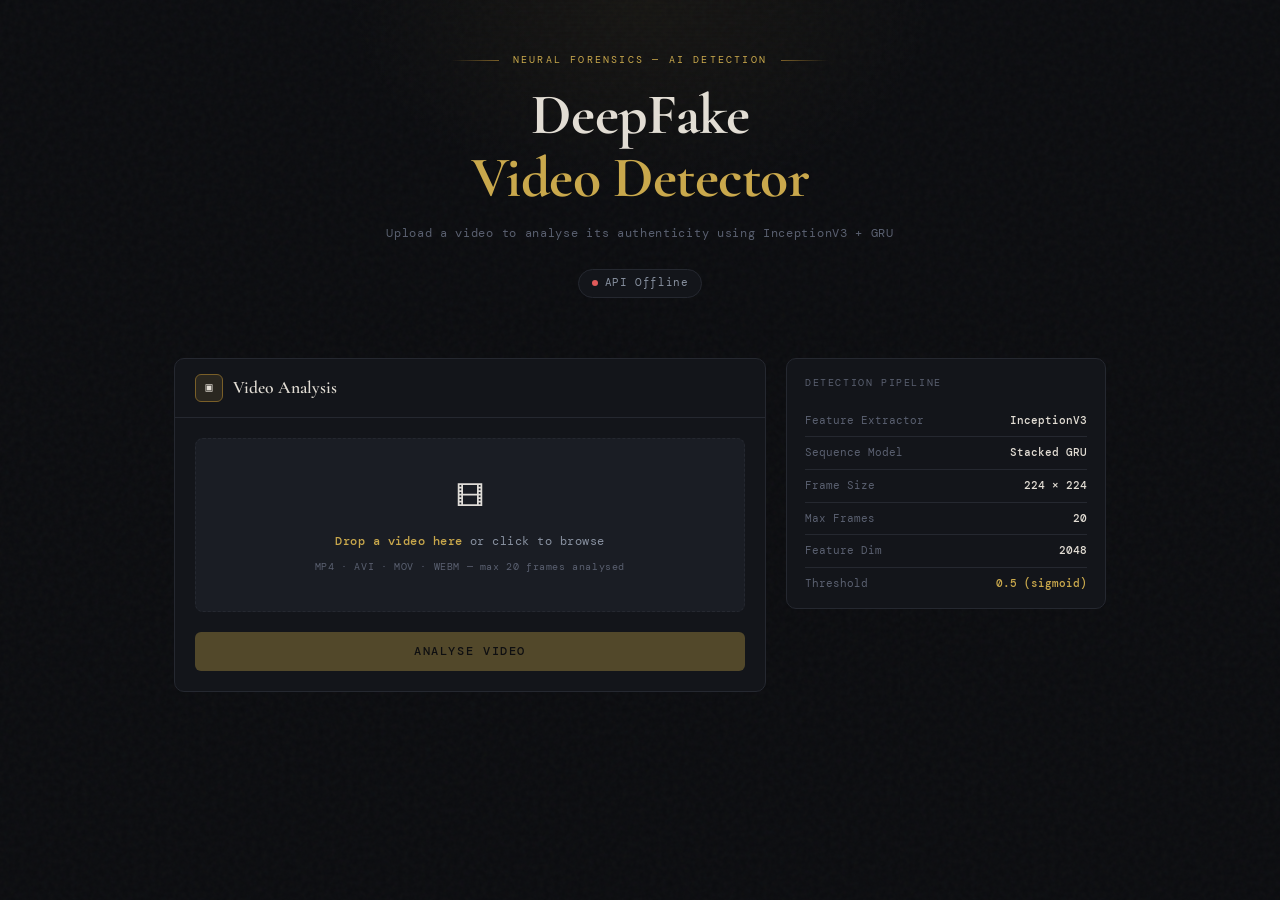
<file: index.html>
<!DOCTYPE html>
<html lang="en">
<head>
  <meta charset="UTF-8"/>
  <meta name="viewport" content="width=device-width, initial-scale=1.0"/>
  <title>DeepFake Detector</title>
  <link rel="preconnect" href="https://fonts.googleapis.com">
  <link rel="preconnect" href="https://fonts.gstatic.com" crossorigin>
  <link href="https://fonts.googleapis.com/css2?family=Cormorant+Garamond:wght@400;600;700&family=DM+Mono:wght@300;400;500&display=swap" rel="stylesheet">
  <style>
    *, *::before, *::after { box-sizing: border-box; margin: 0; padding: 0; }

    :root {
      --bg:         #0b0c0f;
      --surface:    #13151a;
      --surface2:   #1a1d24;
      --border:     #252830;
      --gold:       #c9a84c;
      --gold-dim:   #7a5f28;
      --gold-glow:  rgba(201,168,76,0.12);
      --red:        #e05a5a;
      --red-dim:    rgba(224,90,90,0.12);
      --green:      #4ade80;
      --green-dim:  rgba(74,222,128,0.12);
      --text:       #e2ddd4;
      --muted:      #5a6070;
      --dim:        #8891a0;
      --radius:     10px;
      --mono:       'DM Mono', monospace;
      --serif:      'Cormorant Garamond', Georgia, serif;
    }

    html { scroll-behavior: smooth; }

    body {
      background: var(--bg);
      color: var(--text);
      font-family: var(--mono);
      font-size: 13px;
      min-height: 100vh;
      line-height: 1.6;
      overflow-x: hidden;
    }

    /* ── Scanline + grain overlay ── */
    body::before {
      content: '';
      position: fixed; inset: 0; z-index: 0; pointer-events: none;
      background-image:
        repeating-linear-gradient(
          0deg,
          transparent,
          transparent 2px,
          rgba(0,0,0,0.03) 2px,
          rgba(0,0,0,0.03) 4px
        ),
        url("data:image/svg+xml,%3Csvg viewBox='0 0 200 200' xmlns='http://www.w3.org/2000/svg'%3E%3Cfilter id='n'%3E%3CfeTurbulence type='fractalNoise' baseFrequency='0.8' numOctaves='4' stitchTiles='stitch'/%3E%3C/filter%3E%3Crect width='100%25' height='100%25' filter='url(%23n)' opacity='0.035'/%3E%3C/svg%3E");
    }

    /* ── Ambient glow ── */
    body::after {
      content: '';
      position: fixed;
      top: -200px; left: 50%; transform: translateX(-50%);
      width: 600px; height: 400px;
      background: radial-gradient(ellipse, rgba(201,168,76,0.06) 0%, transparent 70%);
      pointer-events: none; z-index: 0;
    }

    /* ── Layout ── */
    .page {
      position: relative; z-index: 1;
      max-width: 980px; margin: 0 auto;
      padding: 52px 24px 88px;
    }

    /* ── Header ── */
    header {
      text-align: center;
      margin-bottom: 60px;
      animation: fadeDown 0.7s ease both;
    }

    .eyebrow {
      font-size: 10px;
      letter-spacing: 0.22em;
      text-transform: uppercase;
      color: var(--gold);
      margin-bottom: 16px;
      display: flex; align-items: center; justify-content: center; gap: 14px;
    }
    .eyebrow::before, .eyebrow::after {
      content: ''; display: block;
      width: 48px; height: 1px;
      background: linear-gradient(to right, transparent, var(--gold-dim));
    }
    .eyebrow::after { transform: scaleX(-1); }

    h1 {
      font-family: var(--serif);
      font-size: clamp(2.4rem, 5.5vw, 3.6rem);
      font-weight: 700;
      letter-spacing: -0.01em;
      line-height: 1.1;
    }
    h1 em { font-style: normal; color: var(--gold); }

    .subtitle {
      margin-top: 14px;
      color: var(--muted);
      font-size: 11.5px;
      letter-spacing: 0.06em;
    }

    /* ── Status pills ── */
    .status-bar {
      display: flex; gap: 8px; justify-content: center; flex-wrap: wrap;
      margin-top: 26px;
    }
    .pill {
      display: inline-flex; align-items: center; gap: 7px;
      padding: 5px 13px;
      border-radius: 100px;
      border: 1px solid var(--border);
      background: var(--surface);
      font-size: 10.5px; letter-spacing: 0.06em;
      color: var(--dim);
    }
    .pill .dot {
      width: 6px; height: 6px; border-radius: 50%;
      background: var(--muted);
    }
    .pill.online .dot  { background: var(--green); box-shadow: 0 0 6px var(--green); }
    .pill.offline .dot { background: var(--red); }
    .pill.gold-dot .dot { background: var(--gold); box-shadow: 0 0 6px var(--gold); }

    /* ── Two-column grid ── */
    .grid {
      display: grid;
      grid-template-columns: 1fr 320px;
      gap: 20px;
      align-items: start;
    }
    @media (max-width: 720px) {
      .grid { grid-template-columns: 1fr; }
    }

    /* ── Card ── */
    .card {
      background: var(--surface);
      border: 1px solid var(--border);
      border-radius: var(--radius);
      overflow: hidden;
      animation: fadeIn 0.5s 0.1s ease both;
    }

    .card-head {
      padding: 15px 20px;
      border-bottom: 1px solid var(--border);
      display: flex; align-items: center; gap: 10px;
    }
    .card-icon {
      width: 28px; height: 28px; border-radius: 6px;
      background: var(--gold-glow);
      border: 1px solid var(--gold-dim);
      display: grid; place-items: center;
      font-size: 12px;
    }
    .card-title {
      font-family: var(--serif);
      font-size: 1.1rem;
      font-weight: 600;
    }

    /* ── Upload zone ── */
    .upload-zone {
      margin: 20px;
      border: 1px dashed var(--border);
      border-radius: 8px;
      padding: 36px 24px;
      text-align: center;
      cursor: pointer;
      transition: border-color 0.2s, background 0.2s;
      position: relative;
      background: var(--surface2);
    }
    .upload-zone:hover,
    .upload-zone.drag-over {
      border-color: var(--gold-dim);
      background: rgba(201,168,76,0.04);
    }
    .upload-zone input[type=file] {
      position: absolute; inset: 0;
      width: 100%; height: 100%;
      opacity: 0; cursor: pointer;
    }

    .upload-icon {
      font-size: 28px; margin-bottom: 12px;
      filter: grayscale(0.4);
    }
    .upload-label {
      font-size: 12px; color: var(--dim);
      letter-spacing: 0.04em;
    }
    .upload-label strong { color: var(--gold); font-weight: 500; }
    .upload-hint {
      margin-top: 8px;
      font-size: 10px;
      color: var(--muted);
      letter-spacing: 0.06em;
    }

    /* ── Video preview ── */
    .video-preview-wrap {
      margin: 0 20px 20px;
      display: none;
    }
    .video-preview-wrap.visible { display: block; }

    .video-meta {
      display: flex; align-items: center; justify-content: space-between;
      margin-bottom: 8px;
      font-size: 10px; color: var(--muted); letter-spacing: 0.08em;
      text-transform: uppercase;
    }
    .video-meta .file-name { color: var(--dim); }
    .video-meta .clear-btn {
      cursor: pointer; color: var(--muted);
      padding: 2px 8px;
      border: 1px solid var(--border);
      border-radius: 4px;
      font-family: var(--mono);
      font-size: 10px;
      background: none; color: var(--muted);
      transition: color 0.2s, border-color 0.2s;
    }
    .video-meta .clear-btn:hover { color: var(--red); border-color: var(--red); }

    video.preview {
      width: 100%;
      border-radius: 6px;
      border: 1px solid var(--border);
      background: #000;
      max-height: 260px;
      object-fit: contain;
    }

    /* ── Button ── */
    .btn-wrap { padding: 0 20px 20px; }

    .btn {
      width: 100%;
      padding: 12px;
      background: var(--gold);
      color: #080602;
      border: none; border-radius: 6px;
      font-family: var(--mono);
      font-size: 11.5px; font-weight: 500;
      letter-spacing: 0.14em; text-transform: uppercase;
      cursor: pointer;
      transition: opacity 0.2s, transform 0.12s;
      position: relative;
    }
    .btn:hover:not(:disabled) { opacity: 0.85; }
    .btn:active:not(:disabled) { transform: scale(0.99); }
    .btn:disabled { opacity: 0.35; cursor: not-allowed; }

    .btn .spinner {
      display: none;
      width: 14px; height: 14px;
      border: 2px solid rgba(0,0,0,0.2);
      border-top-color: #080602;
      border-radius: 50%;
      animation: spin 0.7s linear infinite;
      margin: 0 auto;
    }
    .btn.loading .btn-text { display: none; }
    .btn.loading .spinner  { display: block; }

    /* ── Progress log ── */
    .log-wrap {
      margin: 0 20px 20px;
      background: var(--surface2);
      border: 1px solid var(--border);
      border-radius: 6px;
      padding: 12px 14px;
      display: none;
      font-size: 10.5px;
      color: var(--muted);
      letter-spacing: 0.03em;
    }
    .log-wrap.visible { display: block; }
    .log-line { margin-bottom: 4px; }
    .log-line:last-child { margin-bottom: 0; }
    .log-line .ts { color: var(--gold-dim); margin-right: 8px; }
    .log-line .ok  { color: var(--green); }
    .log-line .err { color: var(--red); }
    .log-line .run { color: var(--gold); }

    /* ── Error ── */
    .error-msg {
      margin: 0 20px 16px;
      padding: 10px 14px;
      background: var(--red-dim);
      border: 1px solid rgba(224,90,90,0.3);
      border-radius: 6px;
      color: var(--red);
      font-size: 11px;
      display: none;
    }

    /* ── Sidebar ── */
    .sidebar { display: flex; flex-direction: column; gap: 16px; }

    /* ── How it works card ── */
    .info-card {
      background: var(--surface);
      border: 1px solid var(--border);
      border-radius: var(--radius);
      padding: 16px 18px;
      animation: fadeIn 0.5s 0.2s ease both;
    }
    .info-title {
      font-size: 10px; letter-spacing: 0.16em;
      text-transform: uppercase; color: var(--muted);
      margin-bottom: 14px;
    }
    .info-row {
      display: flex; justify-content: space-between; align-items: flex-start;
      padding: 7px 0;
      border-bottom: 1px solid var(--border);
      font-size: 11px; gap: 10px;
    }
    .info-row:last-child { border-bottom: none; padding-bottom: 0; }
    .info-key { color: var(--muted); flex-shrink: 0; }
    .info-val { color: var(--text); font-weight: 500; text-align: right; }
    .info-val.gold { color: var(--gold); }

    /* ── Result card ── */
    .result-card {
      background: var(--surface);
      border: 1px solid var(--border);
      border-radius: var(--radius);
      overflow: hidden;
      display: none;
      animation: fadeIn 0.4s ease both;
    }
    .result-card.visible { display: block; }

    .result-head {
      padding: 14px 18px;
      border-bottom: 1px solid var(--border);
      font-size: 10px; letter-spacing: 0.15em;
      text-transform: uppercase; color: var(--muted);
    }
    .result-body { padding: 20px 18px; }

    .verdict {
      font-family: var(--serif);
      font-size: 2rem; font-weight: 700;
      line-height: 1; margin-bottom: 6px;
    }
    .verdict.fake { color: var(--red); }
    .verdict.real { color: var(--green); }

    .verdict-sub {
      font-size: 11px; color: var(--muted);
      letter-spacing: 0.04em; margin-bottom: 20px;
    }

    /* ── Gauge ── */
    .gauge-label {
      display: flex; justify-content: space-between;
      font-size: 10px; color: var(--muted); margin-bottom: 7px;
      letter-spacing: 0.06em;
    }
    .gauge-track {
      height: 5px; border-radius: 100px;
      background: var(--surface2);
      border: 1px solid var(--border);
      overflow: hidden; margin-bottom: 18px;
    }
    .gauge-fill {
      height: 100%; border-radius: 100px;
      background: linear-gradient(90deg, var(--gold-dim), var(--gold));
      width: 0%;
      transition: width 0.9s cubic-bezier(0.16, 1, 0.3, 1);
    }
    .gauge-fill.danger {
      background: linear-gradient(90deg, #8b1a1a, var(--red));
    }

    /* ── Stats ── */
    .stats {
      display: grid; grid-template-columns: 1fr 1fr;
      gap: 8px;
    }
    .stat {
      background: var(--surface2);
      border: 1px solid var(--border);
      border-radius: 6px; padding: 10px 12px;
    }
    .stat-label {
      font-size: 9px; letter-spacing: 0.1em;
      text-transform: uppercase; color: var(--muted);
      margin-bottom: 4px;
    }
    .stat-val { font-size: 14px; font-weight: 500; color: var(--text); }
    .stat-val.gold  { color: var(--gold); }
    .stat-val.red   { color: var(--red); }
    .stat-val.green { color: var(--green); }

    /* ── Model info (shown after first load) ── */
    .model-info {
      background: var(--surface);
      border: 1px solid var(--border);
      border-radius: var(--radius);
      padding: 16px 18px;
      display: none;
      animation: fadeIn 0.4s ease both;
    }
    .model-info.visible { display: block; }

    /* ── Animations ── */
    @keyframes fadeDown {
      from { opacity: 0; transform: translateY(-18px); }
      to   { opacity: 1; transform: translateY(0); }
    }
    @keyframes fadeIn {
      from { opacity: 0; transform: translateY(8px); }
      to   { opacity: 1; transform: translateY(0); }
    }
    @keyframes spin { to { transform: rotate(360deg); } }
  </style>
</head>
<body>
<div class="page">

  <!-- ── Header ── -->
  <header>
    <div class="eyebrow">Neural Forensics — AI Detection</div>
    <h1>DeepFake<br><em>Video Detector</em></h1>
    <p class="subtitle">Upload a video to analyse its authenticity using InceptionV3 + GRU</p>

    <div class="status-bar">
      <div class="pill" id="api-pill">
        <span class="dot"></span>
        <span id="api-pill-text">Connecting…</span>
      </div>
      <div class="pill gold-dot" id="model-pill" style="display:none">
        <span class="dot"></span>
        <span id="model-pill-text">—</span>
      </div>
    </div>
  </header>

  <!-- ── Grid ── -->
  <div class="grid">

    <!-- Left: upload card -->
    <div class="card">
      <div class="card-head">
        <div class="card-icon">▣</div>
        <span class="card-title">Video Analysis</span>
      </div>

      <!-- Drop zone (hidden when file is chosen) -->
      <div class="upload-zone" id="drop-zone">
        <input type="file" id="file-input" accept="video/*"/>
        <div class="upload-icon">🎞</div>
        <div class="upload-label">
          <strong>Drop a video here</strong> or click to browse
        </div>
        <div class="upload-hint">MP4 · AVI · MOV · WEBM — max 20 frames analysed</div>
      </div>

      <!-- Preview (shown once file selected) -->
      <div class="video-preview-wrap" id="preview-wrap">
        <div class="video-meta">
          <span class="file-name" id="file-name-label">—</span>
          <button class="clear-btn" onclick="clearFile()">✕ Clear</button>
        </div>
        <video class="preview" id="video-preview" controls></video>
      </div>

      <!-- Log -->
      <div class="log-wrap" id="log-wrap">
        <div class="log-line"><span class="ts">›</span><span id="log-text">Initialising…</span></div>
      </div>

      <!-- Error -->
      <div class="error-msg" id="error-msg"></div>

      <!-- CTA -->
      <div class="btn-wrap">
        <button class="btn" id="analyse-btn" onclick="analyse()" disabled>
          <span class="btn-text">Analyse Video</span>
          <div class="spinner"></div>
        </button>
      </div>
    </div>

    <!-- Right: sidebar -->
    <div class="sidebar">

      <!-- Pipeline info -->
      <div class="info-card">
        <div class="info-title">Detection Pipeline</div>
        <div class="info-row"><span class="info-key">Feature Extractor</span><span class="info-val">InceptionV3</span></div>
        <div class="info-row"><span class="info-key">Sequence Model</span><span class="info-val">Stacked GRU</span></div>
        <div class="info-row"><span class="info-key">Frame Size</span><span class="info-val">224 × 224</span></div>
        <div class="info-row"><span class="info-key">Max Frames</span><span class="info-val">20</span></div>
        <div class="info-row"><span class="info-key">Feature Dim</span><span class="info-val">2048</span></div>
        <div class="info-row"><span class="info-key">Threshold</span><span class="info-val gold">0.5 (sigmoid)</span></div>
      </div>

      <!-- Result card -->
      <div class="result-card" id="result-card">
        <div class="result-head">Analysis Result</div>
        <div class="result-body">
          <div class="verdict" id="verdict">—</div>
          <div class="verdict-sub" id="verdict-sub">—</div>

          <div class="gauge-label">
            <span id="gauge-side-label">Fake Probability</span>
            <span id="gauge-pct">—</span>
          </div>
          <div class="gauge-track">
            <div class="gauge-fill" id="gauge-fill"></div>
          </div>

          <div class="stats">
            <div class="stat">
              <div class="stat-label">Fake Prob.</div>
              <div class="stat-val" id="s-fake">—</div>
            </div>
            <div class="stat">
              <div class="stat-label">Real Prob.</div>
              <div class="stat-val" id="s-real">—</div>
            </div>
            <div class="stat">
              <div class="stat-label">Confidence</div>
              <div class="stat-val gold" id="s-conf">—</div>
            </div>
            <div class="stat">
              <div class="stat-label">Frames Used</div>
              <div class="stat-val" id="s-frames">—</div>
            </div>
          </div>
        </div>
      </div>

      <!-- Model info (after API responds) -->
      <div class="model-info" id="model-info-card">
        <div class="info-title">Model Info</div>
        <div class="info-row"><span class="info-key">Architecture</span><span class="info-val" id="mi-type">—</span></div>
        <div class="info-row"><span class="info-key">Threshold</span><span class="info-val gold" id="mi-thresh">—</span></div>
        <div class="info-row"><span class="info-key">Status</span><span class="info-val" style="color:var(--green)" id="mi-status">—</span></div>
      </div>

    </div>
  </div>
</div>

<script>
  const API = 'http://localhost:8000/api/v1';

  // ── Health check ────────────────────────────────────────────────────────────
  async function checkHealth() {
    const pill     = document.getElementById('api-pill');
    const pillText = document.getElementById('api-pill-text');
    try {
      const res  = await fetch(`${API}/health`);
      const data = await res.json();
      if (data.model_loaded) {
        pill.classList.add('online');
        pillText.textContent = 'Model Online';
        loadModelInfo();
      } else {
        pill.classList.add('offline');
        pillText.textContent = 'Model Not Loaded';
      }
    } catch {
      pill.classList.add('offline');
      pillText.textContent = 'API Offline';
    }
  }

  async function loadModelInfo() {
    try {
      const res  = await fetch(`${API}/model/info`);
      const data = await res.json();

      // Header pill
      document.getElementById('model-pill').style.display = 'flex';
      document.getElementById('model-pill-text').textContent = data.model_type;

      // Sidebar card
      document.getElementById('model-info-card').classList.add('visible');
      document.getElementById('mi-type').textContent   = data.model_type;
      document.getElementById('mi-thresh').textContent = data.threshold;
      document.getElementById('mi-status').textContent = 'Connected ✓';
    } catch { /* silent */ }
  }

  // ── File handling ───────────────────────────────────────────────────────────
  const fileInput   = document.getElementById('file-input');
  const dropZone    = document.getElementById('drop-zone');
  const previewWrap = document.getElementById('preview-wrap');
  const videoEl     = document.getElementById('video-preview');
  const analyseBtn  = document.getElementById('analyse-btn');

  let selectedFile = null;
  let currentVideoUrl = null; // Track URL for memory management

  fileInput.addEventListener('change', e => {
    if (e.target.files[0]) setFile(e.target.files[0]);
  });

  dropZone.addEventListener('dragover', e => {
    e.preventDefault(); dropZone.classList.add('drag-over');
  });
  dropZone.addEventListener('dragleave', () => dropZone.classList.remove('drag-over'));
  dropZone.addEventListener('drop', e => {
    e.preventDefault(); dropZone.classList.remove('drag-over');
    const f = e.dataTransfer.files[0];
    if (f && f.type.startsWith('video/')) setFile(f);
  });

  function setFile(file) {
    selectedFile = file;

    // FREE MEMORY: Revoke the old URL before creating a new one
    if (currentVideoUrl) URL.revokeObjectURL(currentVideoUrl);

    currentVideoUrl = URL.createObjectURL(file);
    videoEl.src = currentVideoUrl;

    document.getElementById('file-name-label').textContent = file.name;
    dropZone.style.display   = 'none';
    previewWrap.classList.add('visible');
    analyseBtn.disabled = false;

    // hide previous results
    document.getElementById('result-card').classList.remove('visible');
    document.getElementById('error-msg').style.display = 'none';
    document.getElementById('log-wrap').classList.remove('visible');
  }

  function clearFile() {
    selectedFile = null;

    // FREE MEMORY
    if (currentVideoUrl) URL.revokeObjectURL(currentVideoUrl);
    currentVideoUrl = null;

    videoEl.src  = '';
    fileInput.value = '';
    dropZone.style.display = '';
    previewWrap.classList.remove('visible');
    analyseBtn.disabled = true;
    document.getElementById('result-card').classList.remove('visible');
    document.getElementById('error-msg').style.display = 'none';
    document.getElementById('log-wrap').classList.remove('visible');
  }

  // ── Analyse ──────────────────────────────────────────────────────────────────
  let logTimeouts = []; // Array to track active timeouts

  async function analyse() {
    if (!selectedFile) return;

    const btn    = document.getElementById('analyse-btn');
    const errEl  = document.getElementById('error-msg');
    const logWrap = document.getElementById('log-wrap');
    const logText = document.getElementById('log-text');

    errEl.style.display = 'none';
    logWrap.classList.add('visible');
    btn.classList.add('loading');
    btn.disabled = true;

    // Clear any previous stray timeouts
    logTimeouts.forEach(clearTimeout);

    const steps = [
      { delay: 0,    cls: 'run', msg: 'Uploading video to server…' },
      { delay: 800,  cls: 'run', msg: 'Extracting up to 20 frames…' },
      { delay: 1800, cls: 'run', msg: 'Running InceptionV3 feature extraction…' },
      { delay: 3200, cls: 'run', msg: 'Running GRU sequence model…' },
    ];

    // Save timeout IDs so we can cancel them if the fetch finishes early
    logTimeouts = steps.map(s => setTimeout(() => {
      logText.innerHTML = `<span class="${s.cls}">${s.msg}</span>`;
    }, s.delay));

    const formData = new FormData();
    formData.append('file', selectedFile);

    try {
      const res = await fetch(`${API}/predict`, { method: 'POST', body: formData });

      // HALT THE FAKE LOGS
      logTimeouts.forEach(clearTimeout);

      if (!res.ok) {
        const err = await res.json();
        throw new Error(err.detail || `Server error ${res.status}`);
      }

      const data = await res.json();
      logText.innerHTML = `<span class="ok">✓ Analysis complete</span>`;
      renderResult(data);
    } catch (e) {
      logTimeouts.forEach(clearTimeout); // Stop logs on error too
      logText.innerHTML = `<span class="err">✕ ${e.message}</span>`;
      errEl.style.display = 'block';
      errEl.textContent   = `⚠  ${e.message}`;
    } finally {
      btn.classList.remove('loading');
      btn.disabled = false;
    }
  }

  // ── Render result ─────────────────────────────────────────────────────────────
  function renderResult(data) {
    const isFake  = data.label === 'FAKE';
    const fakePct = (data.fake_probability * 100).toFixed(1);
    const realPct = (data.real_probability * 100).toFixed(1);

    // Verdict
    const vEl = document.getElementById('verdict');
    vEl.textContent = isFake ? '⚠ FAKE' : '✓ REAL';
    vEl.className   = `verdict ${isFake ? 'fake' : 'real'}`;

    document.getElementById('verdict-sub').textContent = isFake
      ? 'This video shows signs of synthetic manipulation.'
      : 'No deepfake artefacts detected in this video.';

    // Gauge — shows fake probability
    document.getElementById('gauge-pct').textContent = `${fakePct}%`;
    const fill = document.getElementById('gauge-fill');
    fill.className = `gauge-fill${isFake ? ' danger' : ''}`;
    setTimeout(() => fill.style.width = `${fakePct}%`, 50);

    // Stats
    document.getElementById('s-fake').textContent   = `${fakePct}%`;
    document.getElementById('s-fake').className     = `stat-val ${isFake ? 'red' : ''}`;
    document.getElementById('s-real').textContent   = `${realPct}%`;
    document.getElementById('s-real').className     = `stat-val ${!isFake ? 'green' : ''}`;
    document.getElementById('s-conf').textContent   = data.confidence;
    document.getElementById('s-frames').textContent = data.frames_analyzed;

    document.getElementById('result-card').classList.add('visible');
    document.getElementById('result-card').scrollIntoView({ behavior: 'smooth', block: 'nearest' });
  }

  checkHealth();
</script>
</body>
</html>
</file>
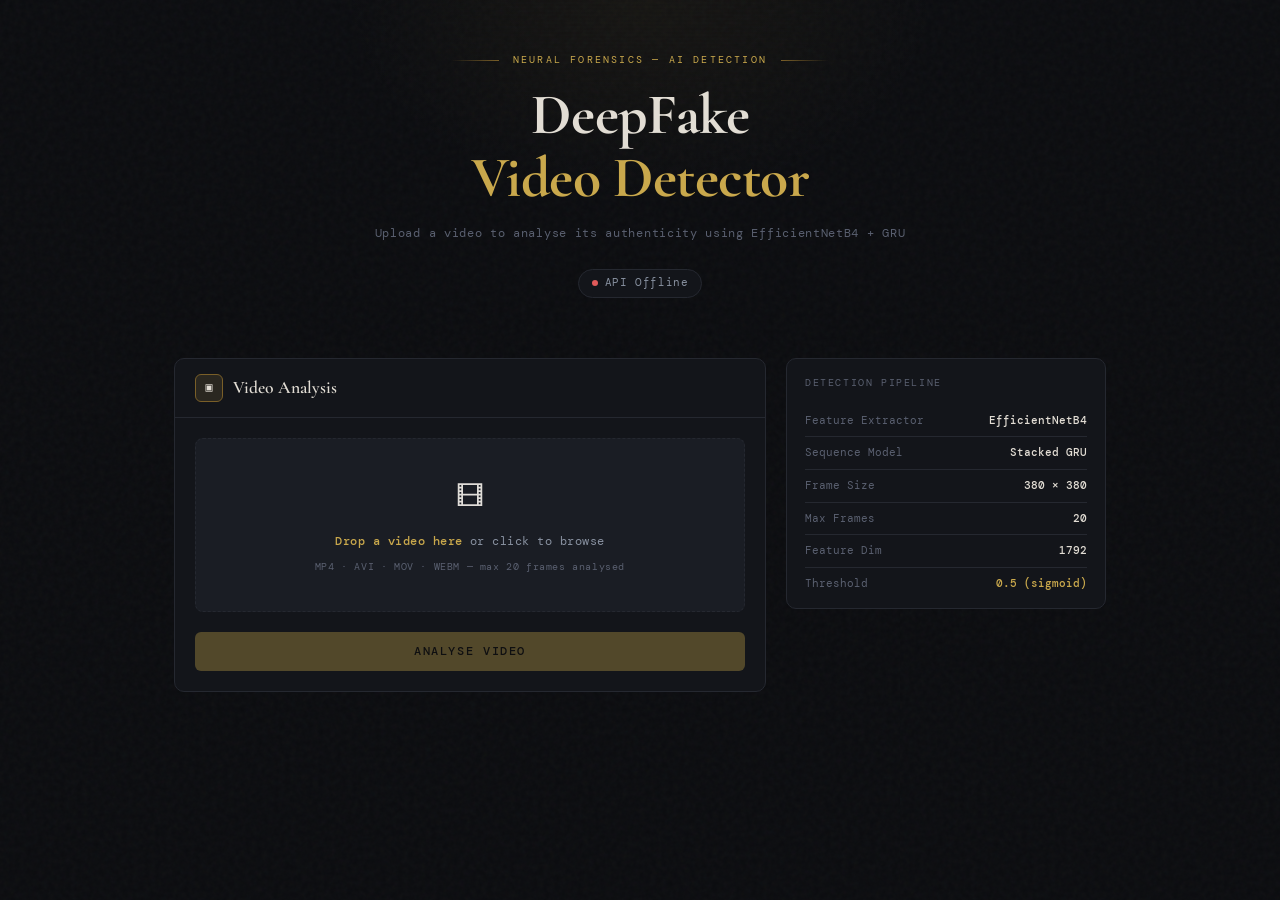
<file: templates/index.html>
<!DOCTYPE html>
<html lang="en">
<head>
  <meta charset="UTF-8"/>
  <meta name="viewport" content="width=device-width, initial-scale=1.0"/>
  <title>DeepFake Detector</title>
  <link rel="preconnect" href="https://fonts.googleapis.com">
  <link rel="preconnect" href="https://fonts.gstatic.com" crossorigin>
  <link href="https://fonts.googleapis.com/css2?family=Cormorant+Garamond:wght@400;600;700&family=DM+Mono:wght@300;400;500&display=swap" rel="stylesheet">

  <link rel="stylesheet" href="/static/css/style.css">
</head>
<body>
<div class="page">

  <header>
    <div class="eyebrow">Neural Forensics &mdash; AI Detection</div>
    <h1>DeepFake<br><em>Video Detector</em></h1>
    <p class="subtitle">Upload a video to analyse its authenticity using EfficientNetB4 + GRU</p>

    <div class="status-bar">
      <div class="pill" id="api-pill">
        <span class="dot"></span>
        <span id="api-pill-text">Connecting&hellip;</span>
      </div>
      <div class="pill gold-dot" id="model-pill" style="display:none">
        <span class="dot"></span>
        <span id="model-pill-text">&mdash;</span>
      </div>
    </div>
  </header>

  <div class="grid">

    <div class="card">
      <div class="card-head">
        <div class="card-icon">&#9635;</div>
        <span class="card-title">Video Analysis</span>
      </div>

      <div class="upload-zone" id="drop-zone">
        <input type="file" id="file-input" accept="video/*"/>
        <div class="upload-icon">&#127902;</div>
        <div class="upload-label">
          <strong>Drop a video here</strong> or click to browse
        </div>
        <div class="upload-hint">MP4 &middot; AVI &middot; MOV &middot; WEBM &mdash; max 20 frames analysed</div>
      </div>

      <div class="video-preview-wrap" id="preview-wrap">
        <div class="video-meta">
          <span class="file-name" id="file-name-label">&mdash;</span>
          <button class="clear-btn" onclick="clearFile()">&times; Clear</button>
        </div>
        <video class="preview" id="video-preview" controls></video>
      </div>

      <div class="log-wrap" id="log-wrap">
        <div class="log-line"><span class="ts">&rsaquo;</span><span id="log-text">Initialising&hellip;</span></div>
      </div>

      <div class="error-msg" id="error-msg"></div>

      <div class="btn-wrap">
        <button class="btn" id="analyse-btn" onclick="analyse()" disabled>
          <span class="btn-text">Analyse Video</span>
          <div class="spinner"></div>
        </button>
      </div>
    </div>

    <div class="sidebar">

      <div class="info-card">
        <div class="info-title">Detection Pipeline</div>
        <div class="info-row"><span class="info-key">Feature Extractor</span><span class="info-val">EfficientNetB4</span></div>
        <div class="info-row"><span class="info-key">Sequence Model</span><span class="info-val">Stacked GRU</span></div>
        <div class="info-row"><span class="info-key">Frame Size</span><span class="info-val">380 &times; 380</span></div>
        <div class="info-row"><span class="info-key">Max Frames</span><span class="info-val">20</span></div>
        <div class="info-row"><span class="info-key">Feature Dim</span><span class="info-val">1792</span></div>
        <div class="info-row"><span class="info-key">Threshold</span><span class="info-val gold">0.5 (sigmoid)</span></div>
      </div>

      <div class="result-card" id="result-card">
        <div class="result-head">Analysis Result</div>
        <div class="result-body">
          <div class="verdict" id="verdict">&mdash;</div>
          <div class="verdict-sub" id="verdict-sub">&mdash;</div>

          <div class="gauge-label">
            <span id="gauge-side-label">Fake Probability</span>
            <span id="gauge-pct">&mdash;</span>
          </div>
          <div class="gauge-track">
            <div class="gauge-fill" id="gauge-fill"></div>
          </div>

          <div class="stats">
            <div class="stat">
              <div class="stat-label">Fake Prob.</div>
              <div class="stat-val" id="s-fake">&mdash;</div>
            </div>
            <div class="stat">
              <div class="stat-label">Real Prob.</div>
              <div class="stat-val" id="s-real">&mdash;</div>
            </div>
            <div class="stat">
              <div class="stat-label">Confidence</div>
              <div class="stat-val gold" id="s-conf">&mdash;</div>
            </div>
            <div class="stat">
              <div class="stat-label">Frames Used</div>
              <div class="stat-val" id="s-frames">&mdash;</div>
            </div>
          </div>
        </div>
      </div>

      <div class="model-info" id="model-info-card">
        <div class="info-title">Model Info</div>
        <div class="info-row"><span class="info-key">Architecture</span><span class="info-val" id="mi-type">&mdash;</span></div>
        <div class="info-row"><span class="info-key">Threshold</span><span class="info-val gold" id="mi-thresh">&mdash;</span></div>
        <div class="info-row"><span class="info-key">Status</span><span class="info-val" style="color:var(--green)" id="mi-status">&mdash;</span></div>
      </div>

    </div>
  </div>
</div>

<script src="/static/js/script.js"></script>
</body>
</html>
</file>
<file: static/css/style.css>
*, *::before, *::after { box-sizing: border-box; margin: 0; padding: 0; }

:root {
  --bg:         #0b0c0f;
  --surface:    #13151a;
  --surface2:   #1a1d24;
  --border:     #252830;
  --gold:       #c9a84c;
  --gold-dim:   #7a5f28;
  --gold-glow:  rgba(201,168,76,0.12);
  --red:        #e05a5a;
  --red-dim:    rgba(224,90,90,0.12);
  --green:      #4ade80;
  --green-dim:  rgba(74,222,128,0.12);
  --text:       #e2ddd4;
  --muted:      #5a6070;
  --dim:        #8891a0;
  --radius:     10px;
  --mono:       'DM Mono', monospace;
  --serif:      'Cormorant Garamond', Georgia, serif;
}

html { scroll-behavior: smooth; }

body {
  background: var(--bg);
  color: var(--text);
  font-family: var(--mono);
  font-size: 13px;
  min-height: 100vh;
  line-height: 1.6;
  overflow-x: hidden;
}

/* Scanline + grain overlay */
body::before {
  content: '';
  position: fixed; inset: 0; z-index: 0; pointer-events: none;
  background-image:
    repeating-linear-gradient(
      0deg,
      transparent,
      transparent 2px,
      rgba(0,0,0,0.03) 2px,
      rgba(0,0,0,0.03) 4px
    ),
    url("data:image/svg+xml,%3Csvg viewBox='0 0 200 200' xmlns='http://www.w3.org/2000/svg'%3E%3Cfilter id='n'%3E%3CfeTurbulence type='fractalNoise' baseFrequency='0.8' numOctaves='4' stitchTiles='stitch'/%3E%3C/filter%3E%3Crect width='100%25' height='100%25' filter='url(%23n)' opacity='0.035'/%3E%3C/svg%3E");
}

/* Ambient glow */
body::after {
  content: '';
  position: fixed;
  top: -200px; left: 50%; transform: translateX(-50%);
  width: 600px; height: 400px;
  background: radial-gradient(ellipse, rgba(201,168,76,0.06) 0%, transparent 70%);
  pointer-events: none; z-index: 0;
}

/* Layout */
.page {
  position: relative; z-index: 1;
  max-width: 980px; margin: 0 auto;
  padding: 52px 24px 88px;
}

/* Header */
header {
  text-align: center;
  margin-bottom: 60px;
  animation: fadeDown 0.7s ease both;
}

.eyebrow {
  font-size: 10px;
  letter-spacing: 0.22em;
  text-transform: uppercase;
  color: var(--gold);
  margin-bottom: 16px;
  display: flex; align-items: center; justify-content: center; gap: 14px;
}
.eyebrow::before, .eyebrow::after {
  content: ''; display: block;
  width: 48px; height: 1px;
  background: linear-gradient(to right, transparent, var(--gold-dim));
}
.eyebrow::after { transform: scaleX(-1); }

h1 {
  font-family: var(--serif);
  font-size: clamp(2.4rem, 5.5vw, 3.6rem);
  font-weight: 700;
  letter-spacing: -0.01em;
  line-height: 1.1;
}
h1 em { font-style: normal; color: var(--gold); }

.subtitle {
  margin-top: 14px;
  color: var(--muted);
  font-size: 11.5px;
  letter-spacing: 0.06em;
}

/* Status pills */
.status-bar {
  display: flex; gap: 8px; justify-content: center; flex-wrap: wrap;
  margin-top: 26px;
}
.pill {
  display: inline-flex; align-items: center; gap: 7px;
  padding: 5px 13px;
  border-radius: 100px;
  border: 1px solid var(--border);
  background: var(--surface);
  font-size: 10.5px; letter-spacing: 0.06em;
  color: var(--dim);
}
.pill .dot {
  width: 6px; height: 6px; border-radius: 50%;
  background: var(--muted);
}
.pill.online .dot  { background: var(--green); box-shadow: 0 0 6px var(--green); }
.pill.offline .dot { background: var(--red); }
.pill.gold-dot .dot { background: var(--gold); box-shadow: 0 0 6px var(--gold); }

/* Two-column grid */
.grid {
  display: grid;
  grid-template-columns: 1fr 320px;
  gap: 20px;
  align-items: start;
}
@media (max-width: 720px) {
  .grid { grid-template-columns: 1fr; }
}

/* Card */
.card {
  background: var(--surface);
  border: 1px solid var(--border);
  border-radius: var(--radius);
  overflow: hidden;
  animation: fadeIn 0.5s 0.1s ease both;
}

.card-head {
  padding: 15px 20px;
  border-bottom: 1px solid var(--border);
  display: flex; align-items: center; gap: 10px;
}
.card-icon {
  width: 28px; height: 28px; border-radius: 6px;
  background: var(--gold-glow);
  border: 1px solid var(--gold-dim);
  display: grid; place-items: center;
  font-size: 12px;
}
.card-title {
  font-family: var(--serif);
  font-size: 1.1rem;
  font-weight: 600;
}

/* Upload zone */
.upload-zone {
  margin: 20px;
  border: 1px dashed var(--border);
  border-radius: 8px;
  padding: 36px 24px;
  text-align: center;
  cursor: pointer;
  transition: border-color 0.2s, background 0.2s;
  position: relative;
  background: var(--surface2);
}
.upload-zone:hover,
.upload-zone.drag-over {
  border-color: var(--gold-dim);
  background: rgba(201,168,76,0.04);
}
.upload-zone input[type=file] {
  position: absolute; inset: 0;
  width: 100%; height: 100%;
  opacity: 0; cursor: pointer;
}

.upload-icon {
  font-size: 28px; margin-bottom: 12px;
  filter: grayscale(0.4);
}
.upload-label {
  font-size: 12px; color: var(--dim);
  letter-spacing: 0.04em;
}
.upload-label strong { color: var(--gold); font-weight: 500; }
.upload-hint {
  margin-top: 8px;
  font-size: 10px;
  color: var(--muted);
  letter-spacing: 0.06em;
}

/* Video preview */
.video-preview-wrap {
  margin: 0 20px 20px;
  display: none;
}
.video-preview-wrap.visible { display: block; }

.video-meta {
  display: flex; align-items: center; justify-content: space-between;
  margin-bottom: 8px;
  font-size: 10px; color: var(--muted); letter-spacing: 0.08em;
  text-transform: uppercase;
}
.video-meta .file-name { color: var(--dim); }
.video-meta .clear-btn {
  cursor: pointer; color: var(--muted);
  padding: 2px 8px;
  border: 1px solid var(--border);
  border-radius: 4px;
  font-family: var(--mono);
  font-size: 10px;
  background: none; color: var(--muted);
  transition: color 0.2s, border-color 0.2s;
}
.video-meta .clear-btn:hover { color: var(--red); border-color: var(--red); }

video.preview {
  width: 100%;
  border-radius: 6px;
  border: 1px solid var(--border);
  background: #000;
  max-height: 260px;
  object-fit: contain;
}

/* Button */
.btn-wrap { padding: 0 20px 20px; }

.btn {
  width: 100%;
  padding: 12px;
  background: var(--gold);
  color: #080602;
  border: none; border-radius: 6px;
  font-family: var(--mono);
  font-size: 11.5px; font-weight: 500;
  letter-spacing: 0.14em; text-transform: uppercase;
  cursor: pointer;
  transition: opacity 0.2s, transform 0.12s;
  position: relative;
}
.btn:hover:not(:disabled) { opacity: 0.85; }
.btn:active:not(:disabled) { transform: scale(0.99); }
.btn:disabled { opacity: 0.35; cursor: not-allowed; }

.btn .spinner {
  display: none;
  width: 14px; height: 14px;
  border: 2px solid rgba(0,0,0,0.2);
  border-top-color: #080602;
  border-radius: 50%;
  animation: spin 0.7s linear infinite;
  margin: 0 auto;
}
.btn.loading .btn-text { display: none; }
.btn.loading .spinner  { display: block; }

/* Progress log */
.log-wrap {
  margin: 0 20px 20px;
  background: var(--surface2);
  border: 1px solid var(--border);
  border-radius: 6px;
  padding: 12px 14px;
  display: none;
  font-size: 10.5px;
  color: var(--muted);
  letter-spacing: 0.03em;
}
.log-wrap.visible { display: block; }
.log-line { margin-bottom: 4px; }
.log-line:last-child { margin-bottom: 0; }
.log-line .ts { color: var(--gold-dim); margin-right: 8px; }
.log-line .ok  { color: var(--green); }
.log-line .err { color: var(--red); }
.log-line .run { color: var(--gold); }

/* Error */
.error-msg {
  margin: 0 20px 16px;
  padding: 10px 14px;
  background: var(--red-dim);
  border: 1px solid rgba(224,90,90,0.3);
  border-radius: 6px;
  color: var(--red);
  font-size: 11px;
  display: none;
}

/* Sidebar */
.sidebar { display: flex; flex-direction: column; gap: 16px; }

/* How it works card */
.info-card {
  background: var(--surface);
  border: 1px solid var(--border);
  border-radius: var(--radius);
  padding: 16px 18px;
  animation: fadeIn 0.5s 0.2s ease both;
}
.info-title {
  font-size: 10px; letter-spacing: 0.16em;
  text-transform: uppercase; color: var(--muted);
  margin-bottom: 14px;
}
.info-row {
  display: flex; justify-content: space-between; align-items: flex-start;
  padding: 7px 0;
  border-bottom: 1px solid var(--border);
  font-size: 11px; gap: 10px;
}
.info-row:last-child { border-bottom: none; padding-bottom: 0; }
.info-key { color: var(--muted); flex-shrink: 0; }
.info-val { color: var(--text); font-weight: 500; text-align: right; }
.info-val.gold { color: var(--gold); }

/* Result card */
.result-card {
  background: var(--surface);
  border: 1px solid var(--border);
  border-radius: var(--radius);
  overflow: hidden;
  display: none;
  animation: fadeIn 0.4s ease both;
}
.result-card.visible { display: block; }

.result-head {
  padding: 14px 18px;
  border-bottom: 1px solid var(--border);
  font-size: 10px; letter-spacing: 0.15em;
  text-transform: uppercase; color: var(--muted);
}
.result-body { padding: 20px 18px; }

.verdict {
  font-family: var(--serif);
  font-size: 2rem; font-weight: 700;
  line-height: 1; margin-bottom: 6px;
}
.verdict.fake { color: var(--red); }
.verdict.real { color: var(--green); }

.verdict-sub {
  font-size: 11px; color: var(--muted);
  letter-spacing: 0.04em; margin-bottom: 20px;
}

/* Gauge */
.gauge-label {
  display: flex; justify-content: space-between;
  font-size: 10px; color: var(--muted); margin-bottom: 7px;
  letter-spacing: 0.06em;
}
.gauge-track {
  height: 5px; border-radius: 100px;
  background: var(--surface2);
  border: 1px solid var(--border);
  overflow: hidden; margin-bottom: 18px;
}
.gauge-fill {
  height: 100%; border-radius: 100px;
  background: linear-gradient(90deg, var(--gold-dim), var(--gold));
  width: 0%;
  transition: width 0.9s cubic-bezier(0.16, 1, 0.3, 1);
}
.gauge-fill.danger {
  background: linear-gradient(90deg, #8b1a1a, var(--red));
}

/* Stats */
.stats {
  display: grid; grid-template-columns: 1fr 1fr;
  gap: 8px;
}
.stat {
  background: var(--surface2);
  border: 1px solid var(--border);
  border-radius: 6px; padding: 10px 12px;
}
.stat-label {
  font-size: 9px; letter-spacing: 0.1em;
  text-transform: uppercase; color: var(--muted);
  margin-bottom: 4px;
}
.stat-val { font-size: 14px; font-weight: 500; color: var(--text); }
.stat-val.gold  { color: var(--gold); }
.stat-val.red   { color: var(--red); }
.stat-val.green { color: var(--green); }

/* Model info (shown after first load) */
.model-info {
  background: var(--surface);
  border: 1px solid var(--border);
  border-radius: var(--radius);
  padding: 16px 18px;
  display: none;
  animation: fadeIn 0.4s ease both;
}
.model-info.visible { display: block; }

/* Animations */
@keyframes fadeDown {
  from { opacity: 0; transform: translateY(-18px); }
  to   { opacity: 1; transform: translateY(0); }
}
@keyframes fadeIn {
  from { opacity: 0; transform: translateY(8px); }
  to   { opacity: 1; transform: translateY(0); }
}
@keyframes spin { to { transform: rotate(360deg); } }
</file>
